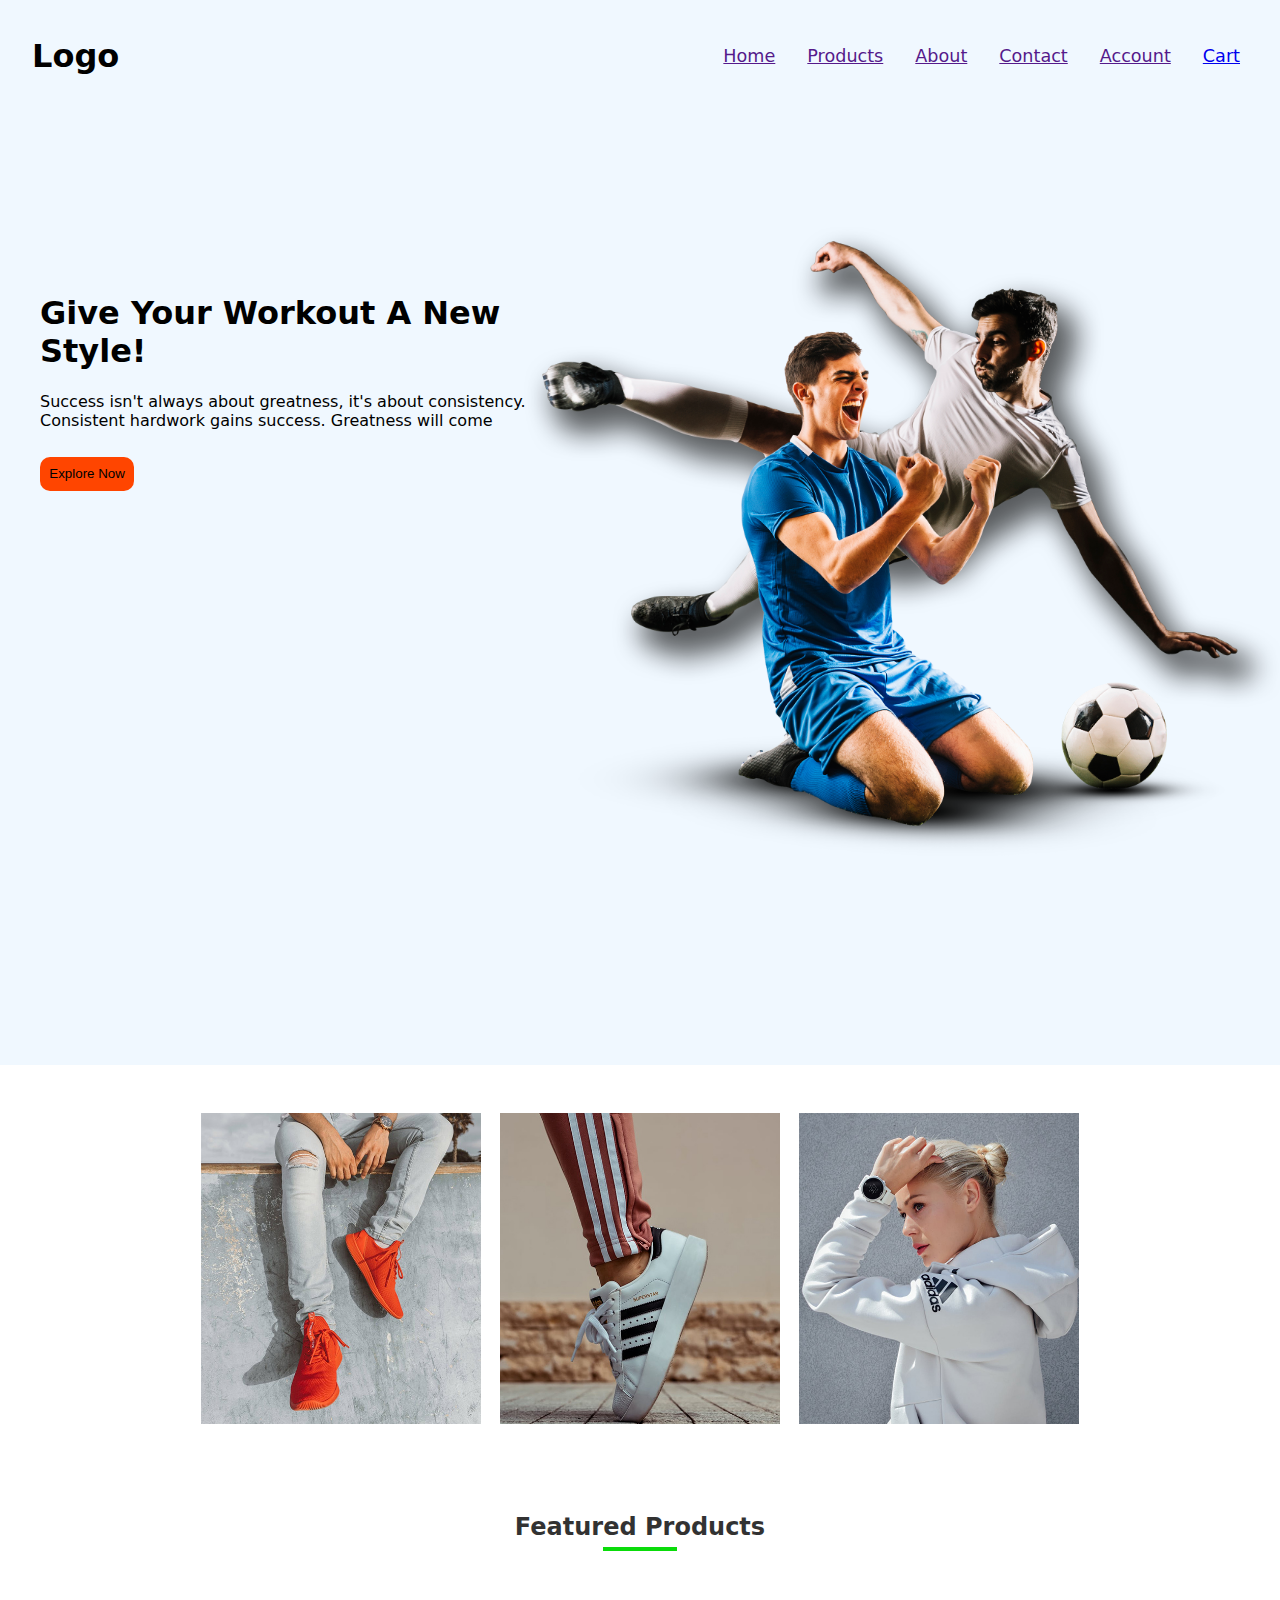
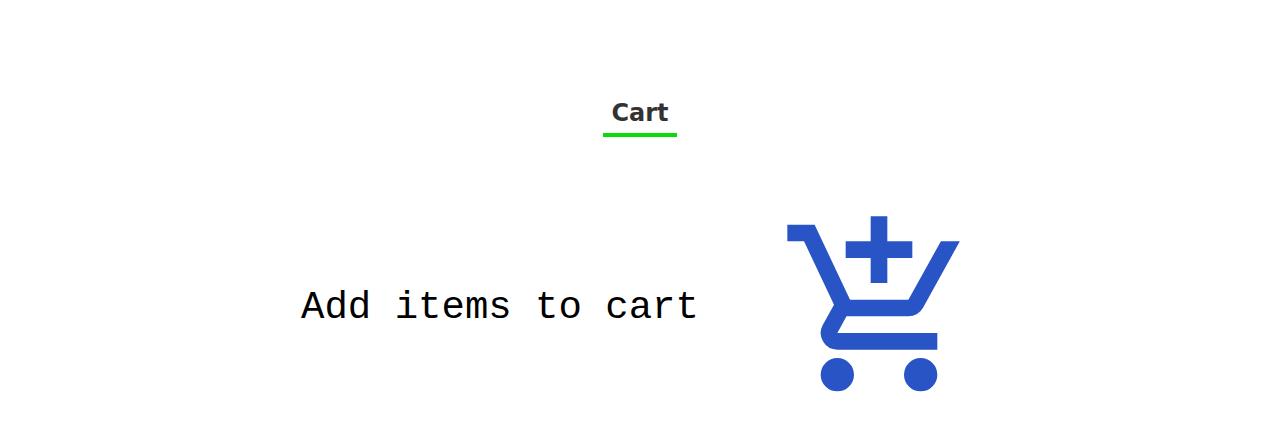
<file: index.html>
<!DOCTYPE html>
<html lang="en">
<head>
    <meta charset="UTF-8">
    <meta name="viewport" content="width=device-width, initial-scale=1.0">
    <title>Document</title>
    <link rel="stylesheet" href="css/style.css">
</head>
<body>

    <header>
        <nav>
            <h1>Logo</h1>
            <ul>
                <li><a href="">Home</a></li>
                <li><a href="">Products</a></li>
                <li><a href="">About</a></li>
                <li><a href="">Contact</a></li>
                <li><a href="">Account</a></li>
                <li><a href="cart.html">Cart</a></li>
            </ul>
        </nav>
        <div class="header-details">
            <h1>Give Your Workout A New Style!</h1>

            <p>Success isn't always about greatness, it's about consistency. Consistent hardwork gains success. Greatness will come</p>

            <button>Explore Now</button>
        </div>
    </header>

    <div class="category">
        <div><img src="images/category-1.jpg" alt=""></div>
        <div><img src="images/category-2.jpg" alt=""></div>
        <div><img src="images/category-3.jpg" alt=""></div>        
    </div>

    <div class="feature">
        <h2>Featured Products</h2>
        <hr></hr>
        <div class="ft-cards">

            <!-- <div class="card">
                <img src="images/product-1.jpg" alt="">
                <p class="ft-description">Red Printed t-shirt</p>
                <div class="rating">                    
                    <div class="star">&#9734;</div>
                    <div class="star">&#9734;</div>
                    <div class="star">&#9734;</div>
                    <div class="star">&#9734;</div>
                    <div class="star">&#9734;</div>
                </div>
                <p class="ft-price">                    
                    Price:<span class="new-price">$45.00</span><span class="discount">$50.00</span>
                </p>
                <button class="addCart" onclick="addToCart()">Add to Cart</button>
            </div> -->
        </div>
    </div>

    <h2>Cart</h2>
      <hr></hr>

    <div class="alert">
        <span class="closebtn" onclick="this.parentElement.style.display='none';">&times;</span> 
        <p><strong>Success!</strong> <span class="checkout-msg">Your Total is $3000.00. Thank you for shopping with us</span></p>
    </div>

    <div class="no-items">
        <div class="no-items-container">
            <p>Add items to cart</p>
            <img src="images/shopping-cart.svg" alt="">
        </div>
    </div>

    <div class="table">
        <table>
            <thead>
                <tr class="heading">
                    <th class="product">Product</th>
                    <th class="description"></th>
                    <th class="Quantity">Quantity</th>
                    <th class="price">Amount</th>
                </tr>
            </thead>
            <tbody>

                <!-- <tr class="pro" id="pro-card">
                    <td data-cell="Product" class="images">
                        <img src="" alt="product image">
                    </td>
                    <td class="details" data-cell="Details">
                        <p id="item-detail">$0.00</p>
                        <p id="item-price">$0.00</p>
                        <p><button class="Del" onclick="">Remove product</button></p>
                    </td>
                    <td data-cell="No. of items" class="input">
                        <input type="number" value="0" min="0" id="quantity">
                    </td>
                    <td data-cell="sub-total" class="price item">$0.00</td>
                </tr> -->
                
            </tbody>
            <tfoot>
                <tr class="total-value" >
                    <td class="ignore"></td>
                    <td class="ignore"></td>
                    <td class="Quantity total">Total</td>
                    <td id="sub-total" class="price total">$0.00</td>
                </tr>
            </tfoot>
        </table>
        <button class="chk-out">CheckOut</button>
    </div>
    <script src="javascript/app.js"></script>
</body>
</html>



    <!-- <div class="latest-products">
        <h2>Latest Products</h2>
        <hr></hr>
        <div class="lt-cards">

            <div class="lt-card">
                <img src="images/product-5.jpg" alt="">
                <p class="ft-description">Red Printed t-shirt</p>
                <div class="rating">                    
                    <div class="star">&#9734;</div>
                    <div class="star">&#9734;</div>
                    <div class="star">&#9734;</div>
                    <div class="star">&#9734;</div>
                    <div class="star">&#9734;</div>
                </div>
                <p class="ft-price">                    
                    Price:<span class="new-price">$45.00</span><span class="discount">$50.00</span>
                </p>
                <button class="addCart" onclick="addToCart({id:5, details:'Red Printed t-shirt',price: 45.00,product_img:'images/product-5.jpg'})">Add to Cart</button>
            </div>

            <div class="lt-card">
                <img src="images/product-6.jpg" alt="">
                <p class="ft-description">HRX Sports Shoes</p>
                <div class="rating">
                    <div class="star">&#9734;</div>
                    <div class="star">&#9734;</div>
                    <div class="star">&#9734;</div>
                    <div class="star">&#9734;</div>
                    <div class="star">&#9734;</div>
                </div>
                <p class="ft-price">
                    Price:<span class="new-price">$75.00</span>
                </p>
                <button class="addCart" onclick="addToCart({id:6, details:'HRX Sports Shoes',price: 75.00,product_img:'images/product-6.jpg'})">Add to Cart</button>
            </div>

            <div class="lt-card">
                <img src="images/product-7.jpg" alt="">
                <p class="ft-description">HRX Gray Trackpants</p>
                <div class="rating">
                    <div class="star">&#9734;</div>
                    <div class="star">&#9734;</div>
                    <div class="star">&#9734;</div>
                    <div class="star">&#9734;</div>
                    <div class="star">&#9734;</div>
                </div>
                <p class="ft-price">
                    Price: <span class="new-price">$35.00</span><span class="discount">$45.00</span>
                </p>
                <button class="addCart" onclick="addToCart({id:7, details:'HRX Gray Trackpants',price: 35.00,product_img:'images/product-7.jpg'})">Add to Cart</button>
            </div>

        </div>
    </div>

    <h2>Exclusive Product</h2>
    <hr></hr>
    <div class="exclusive">
        
        <div class="ex-details">
            <h1>Smart Band 4</h1>
            <p>The Mi Smart Band 4 features a 39.9% larger(than Mi Band 3) AMOLED color full-touch display 
                with adjustable brightness,so everything is clear as can be</p>
            <button class="addCart" onclick="addToCart({id:13, details:'Smart Band 4',price: 80.00,product_img:'images/exclusive.png'})">Buy Now</button>
        </div>
    </div>

    <h2>Customers Experience</h2>
        <hr></hr>
    <section>            
        <div class="rv-card">
            <div class="rv-img">
                <img src="images/quotes-removebg (1).png" alt="">
            </div>
            <div class="rv-comments">
                <p class="rv-text">Lorem ipsum dolor sit, amet consectetur adipisicing elit. 
                    Dolore adipisci itaque reprehenderit! Repellendus consectetur modi eaque placeat assumenda! 
                    Minima, repellendus ipsa! Necessitatibus perferendis possimus magni omnis quis? Atque, voluptatem architecto.</p>
            </div>
            <div class="rv-rating">
                <button class="rv-star">&#9734;</button>
                <button class="rv-star">&#9734;</button>
                <button class="rv-star">&#9734;</button>
                <button class="rv-star">&#9734;</button>
                <button class="rv-star">&#9734;</button>
            </div>
            <div class="rv-profile">
                <img src="images/user-1.png" alt="">
                <h4>hello</h4>
            </div>  
        </div>
    </section>

    <div class="companies">
        <div class="co-imgs">
            <img src="images/logo-coca-cola.png" alt="">
        </div>
        <div class="co-imgs">
            <img src="images/logo-godrej.png" alt="">
        </div>
        <div class="co-imgs">
            <img src="images/logo-oppo.png" alt="">
        </div>
        <div class="co-imgs">
            <img src="images/logo-philips.png" alt="">
        </div>
        <div class="co-imgs">
            <img src="images/logo-paypal.png" alt="">
        </div>
    </div> -->
</file>
<file: css/style.css>
body{    
    margin: 0;
    overflow-x:hidden ;
    padding: 0;
    font-family: system-ui, -apple-system, BlinkMacSystemFont, 'Segoe UI', Roboto, Oxygen, Ubuntu, Cantarell, 'Open Sans', 'Helvetica Neue', sans-serif;
}
header{
    background-image: url(../images/image1.png);
    background-size: contain;
    background-repeat: no-repeat;
    background-position: center right;
    background-size: 60%;
    background-color: aliceblue;
    width: 100%;
    min-height: 113vh;
    padding: 1rem 0 2rem .8rem;
}
nav{   
    display: flex;
    align-items: center;
    width:97%;
    max-width: 100%;
    justify-content: space-between;
    margin: auto;
}

nav ul{
    display: flex;
    gap: 2rem;
    list-style: none;
    margin-right: .7rem;
    padding-right: 1.4rem;
    flex-wrap: wrap;
}
ul li{
    font-size: 1.1em;
    font-weight: 500;
    text-wrap: wrap;
}
header .header-details{
    max-width: 40%;
    padding: 2rem 5rem 2rem .7rem;
    margin-left: 1rem;
    margin-top: 9rem;
}
.header-details button{
    margin: .7rem 0;
    border-radius: 10px;
    border: none;
    background-color: orangered;
    padding: .7em;
}
.header-details button:hover{
    background-color: rgba(255, 68, 0, 0.637);
}
.category{
    display: flex;    
    flex-wrap: wrap;
    width: 70%;
    margin: 3rem auto;
    justify-content: space-around;
    row-gap: 10px;
}
.category div{    
    width: 280px;
}
.category div img{
    width: 100%;
    height: 100%;
}

hr{
    border: 2px solid rgb(10, 220, 10);
    width: 70px;
    margin: -0.9rem auto 3.2rem;
}
.feature,.latest-products{
   width: 70%;
   margin: 3.6rem auto;
   box-sizing: border-box;
   padding: .7rem;
}
h2{
    margin: 1rem o;
    text-align: center;
    font-family: system-ui;
    opacity: 80%;
}
.ft-cards{
    width: 100%;
    display: flex;
    align-items: center;
    justify-content: space-evenly;
    gap: 10px;
    margin-top: 5rem;
    flex-wrap: wrap;
    align-content: center;
}
.card{
    width: 200px;
    background-color:azure;
}
.card img{
    width: 100%;
    height: 100%;
}
.rating{
    display: flex;
    justify-content: center;
    column-gap: 3px;
    margin-top: -0.8rem;
    margin-bottom: -0.7rem;
}
.star{
    text-align: start;
    font-size: 2em;
}
.ft-description{
    font-weight: 600;
    font-family:cursive;
    text-decoration: underline;
    text-align: center;
}
.ft-price{
    text-align: center;
    display: flex;
    justify-content: center;
    column-gap: 3px;
    font-weight: 800;
    padding-top: .5rem; 
    font-family: Arial, Helvetica, sans-serif;   
}
.new-price{    
    font-weight: 800;
}
.discount{
    text-decoration: line-through;
    font-weight: 700;
    font-size: small;
}
.lt-cards{
    display: grid;
    grid-template-columns: repeat(auto-fit,minmax(200px, auto));
    align-items: center;
    gap: 15px;
    margin-top: 5rem;
}
.lt-card{
    background-color:azure;
}
.lt-card img{
    width: 100%;
}
.exclusive{
    background-image: url(../images/exclusive.png);
    min-height: 70vh;
    background-color: aliceblue;
    background-size:contain;
    background-repeat: no-repeat;
    background-size: 25%;
    background-position: top 80px left 200px;
}
.ex-details{
    float: right ;
    max-width: 40%;
    padding: 0 5rem 2rem .7rem;
    margin-right: 8rem;
    margin-top: 5em;
}

.addCart{
    margin: .7rem 0;
    border-radius: 10px;
    border: none;
    background-color: orangered;
    padding: .7em;
}
.addCart:hover{
    background-color: rgba(255, 68, 0, 0.637);
}
section {
    display: grid;
    grid-auto-flow: column;
    grid-auto-columns: minmax(360px, auto); 
    gap: 15px;
    align-items: center;
    background-color: rgb(218, 227, 236);
    min-height: 80vh;
    overflow-x: auto; 
    margin: 3.6rem 2rem;
    box-sizing: border-box;
    padding: 0 .8rem;    
}

.rv-card{
    display: flex;
    flex-direction: column;
    box-shadow: 4px 4px 6px #e7e7e795, -4px -4px 6px #e7e7e7a3;
    align-items: center;
    justify-content: center;
    width: 360px;
    height: 400px;
    max-width: 100%;
    flex-wrap: wrap;
    background-color: #fff;
}
.rv-img{
    margin-top: 1rem;
    width: 30px;
    max-width: 100%;
}
.rv-img img{
    width: 100%;
}
@import url('https://fonts.googleapis.com/css2?family=Afacad+Flux:wght@100..1000&family=Agdasima:wght@400;700&family=Oxanium:wght@200..800&family=Poppins:ital,wght@0,100;0,200;0,300;0,400;0,500;0,600;0,700;0,800;0,900;1,100;1,200;1,300;1,400;1,500;1,600;1,700;1,800;1,900&display=swap');
.rv-text{
    text-align: center;
    font-size: .7em;
    font-weight: 600;
    font-family: "Oxanium",sans-serif;
    padding: 1rem;
    letter-spacing: 1px;
    word-spacing: 1px;
    line-height: 16px;
    
}
.rv-profile{
    display: flex;
    flex-direction: column;
    align-items: center;
    justify-content: center;
    padding: 1.5rem .5rem 0;
}
.rv-profile img{
    border-radius: 50%;
    width: 40%;
}
.companies{
    display: flex;
    justify-content: center;
    margin: 2rem;
    column-gap: 10px;
    flex-wrap: wrap;
}

/* Cart.html */
.table{
    margin: auto;
    width: 90%;
}
table{
    border-collapse: collapse;
}
.heading{
    background-color: aliceblue;
    border-color: aliceblue;
    text-align: left;
}
.Quantity{
    width: 4%;
    padding-inline: 1.4rem;
}
.price{
    padding-inline: 2rem;
}
.item{
    font-family:'Courier New', Courier, monospace;
    font-weight: 700;
}
.input{
    padding-inline: .5rem;   
}
td input{
    width: 100%;
    max-width:fit-content;
    align-self: center;
}
tbody tr{
    border-bottom: 2px solid rgb(10, 220, 10);    
}
tbody tr:nth-last-child(1){
    border-bottom: none;
}
.images{
    width: 20%;
    min-height:100%;
}
.images img{
    width: 250px;
}
.details{
    width: 50%;
    padding-left: .3rem;
    font-family:'Courier New', Courier, monospace;
    font-weight: 700;
}
.details button{
    background-color: #a19b9b;
    border: none;
    border-radius: 6px;
    margin-top: 2rem;
    background-color: orangered;
}
.details button:hover{
    border: 2px solid;   
}
tfoot .ignore{
    outline: none;
    background-color: #fff;
    border: none;
}
.total{
    border-top: 2px solid orangered;
    font-weight: 900;
    font-size: large;
}

tfoot td{
    padding: .4rem;
}
.chk-out{
    float: right;
    margin-top: 1.4rem;
    min-width:35%;
    font-size: 1.4em;
    max-width: 100%;
    border-radius: 20px;
    background-color: orangered;  
    border: none;  
    padding: auto;
}
.chk-out:hover{
    border: 2px solid;
}

/* pop-up */
.alert{
    padding: 10px;
    background-color: green;
    color: white;
    text-align: center;
}
.closebtn {
    margin-left: 15px;
    color: white;
    font-weight: bold;
    float: right;
    font-size: 22px;
    line-height: 20px;
    cursor: pointer;
    transition: 0.3s;
}
  
.closebtn:hover {
    color: black;
}
/* no-items div */
.no-items{
    display: flex;
    padding: 20px;
    justify-content: center;
    align-items: center;
    flex-wrap: wrap;
    overflow: auto;
}
.no-items-container{
    width: 50%;
    height:200px;
    align-items: center;
    justify-content: center;
    display: flex;
    margin: auto;
}
.no-items-container {
    width: 90%;
}
.no-items-container img{
    width: 200px;
    margin-left: 5rem;
}
.no-items-container img:hover{
   box-shadow: 14px 14px 6px #e7e7e7, -10px -10px 6px #e7e7e7;
}
.no-items-container p{
    font-size: larger;
    font-family:monospace;
    font-size: 3em;
}
/* .no-items .alert .table */
.table,.alert{
    display: none;
}
/* resonsiveness */
@media (max-width: 650px){
    th{
        display: none;
    }
    td{
        display: block;
    }
    tbody td::before{
        content: attr(data-cell) ": ";
        text-transform: capitalize;
        font-weight: 700;
        font-family: system-ui;
    }
    .pro{
        display: flex;
        flex-direction: column;
        margin-block: 20px;
        box-shadow: 4px 4px 6px #e7e7e7de, -4px -4px 6px #e7e7e7dc;
    }
    .total{
        border:none;
    }
    .Quantity{
            border-top: 2px solid orangered;
    }
    .chk-out{
        width: 100%;
    }
    .details button{
        background-color: #a19b9b;
        border: none;
        border-radius: 6px;
        margin: 0;
        background-color: orangered;
        height: 15px;
    }
    td input{
        height: 20px;        
    }
    .item{
        padding:0.3em ;
    }
    section {
        overflow-x: auto; 
    }
    .companies{
        min-height: 150vh;
    }
}
</file>
